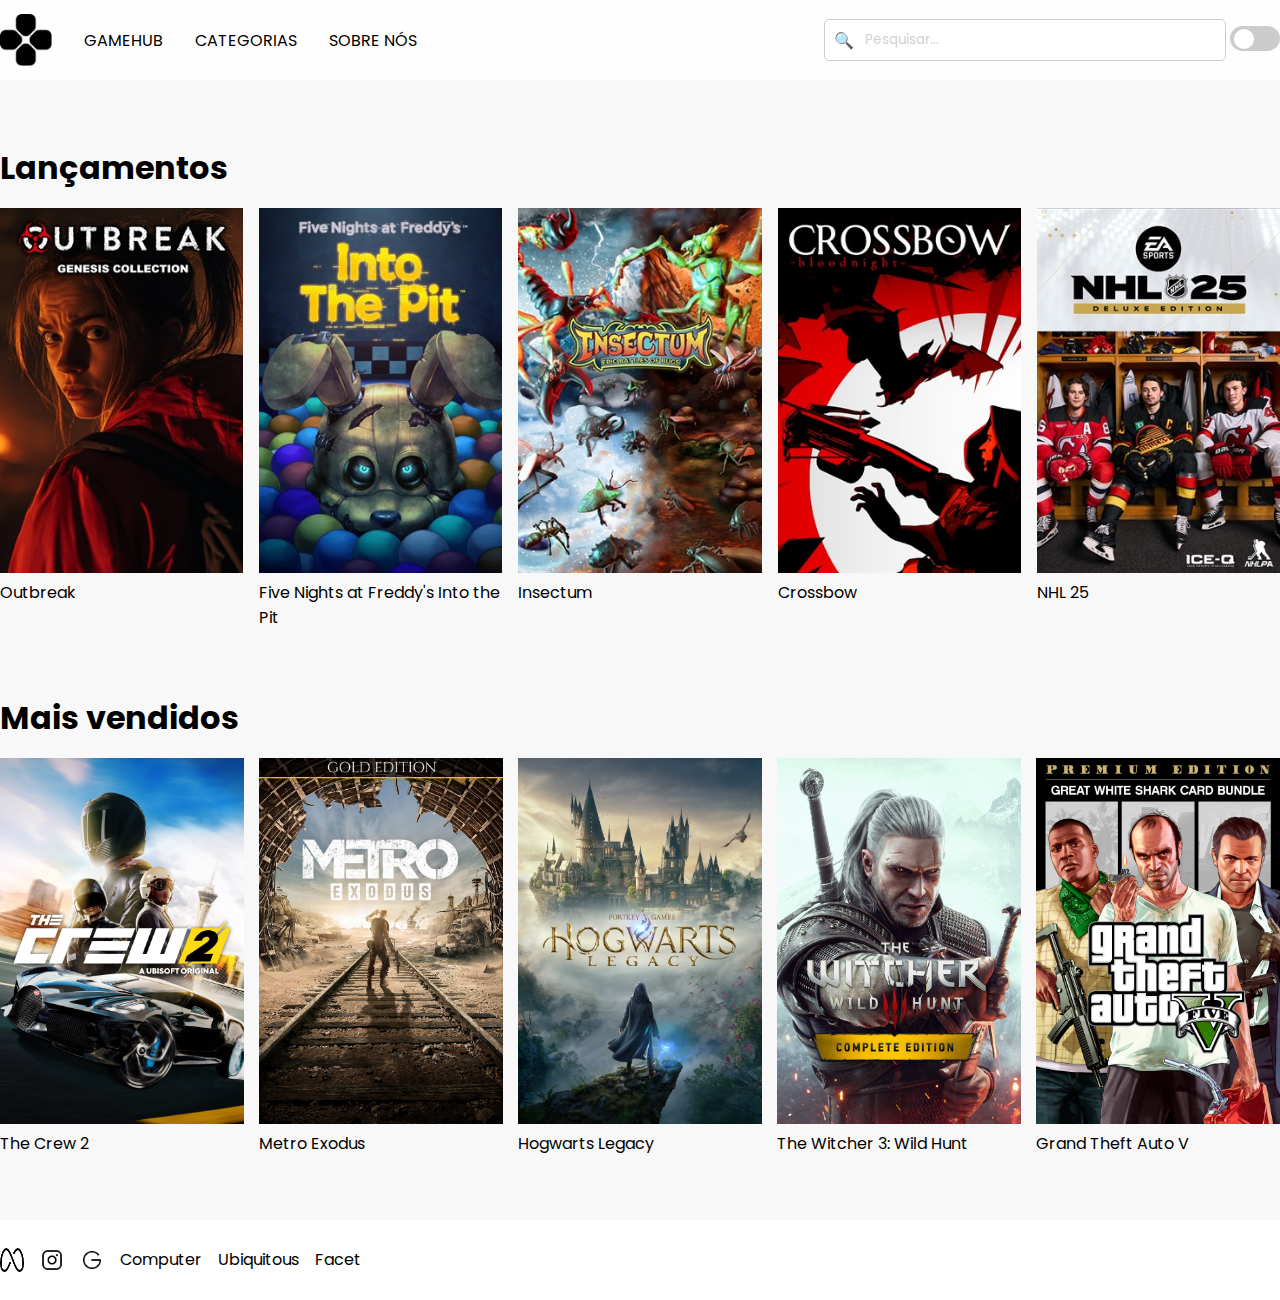
<file: index.html>
<!DOCTYPE html>
<html lang="en">

<head>
  <meta charset="UTF-8">
  <meta name="viewport" content="width=device-width, initial-scale=1.0">
  <title>GAMEHUB</title>

  <link rel="preconnect" href="https://fonts.googleapis.com">
  <link rel="preconnect" href="https://fonts.gstatic.com" crossorigin>
  <link href="https://fonts.googleapis.com/css2?family=Poppins:wght@500&display=swap" rel="stylesheet">
  <link rel="stylesheet" href="/style.css">
  

</head>

<body>

  
  <header class="menu">
    <div class="container-menu">
      <div class="menu-link">
        <img src="imagens/logo.png" alt="">
        <a href="">GAMEHUB</a>
        <a href="">CATEGORIAS</a>
        <a href="">SOBRE NÓS</a>
      </div>

      <div class="search-container">
        <input type="text" class="search-box" name="query" placeholder="Pesquisar..." required>


        

      <label class="switch">
        <input type="checkbox" id="botao-modo-noturno">
        <span class="slider"></span>
      </label>

    </div>
  </header>
  <section class="container espaco">
    <h1>Lançamentos</h1>
    <div class="lancamentos">
      <div>
      <img src="imagens/jogo1.png" alt="jogo 1">
      <p>Outbreak</p>
    </div>
    <div>
      <img src="imagens/jogo2.jpg" alt="jogo 2">
      <p>Five Nights at Freddy's Into the Pit</p>
    </div>
    <div>
      <img src="imagens/jogo3.jpg" alt="jogo 3">
      <p>Insectum</p>
    </div>
    <div>
      <img src="imagens/jogo4.jpg" alt="jogo 4">
      <p>Crossbow</p>
    </div>
    <div>
      <img src="imagens/jogo5.jpg" alt="jogo 5">
      <p>NHL 25</p>
    </div>

    </div>
  </section>

  <section class="container espaco">
    <h1>Mais vendidos</h1>
    <div class="jogos">
      <div>
      <img src="imagens/jogo6.jpg" alt="jogo 6">
      <p>The Crew 2</p>
    </div>
    <div>
      <img src="imagens/jogo7.jpg" alt="jogo 7">
      <p>Metro Exodus</p>
    </div>
    <div>
      <img src="imagens/jogo8.jpg" alt="jogo 8">
      <p>Hogwarts Legacy</p>
    </div>
    <div>
      <img src="imagens/jogo9.jpg" alt="jogo 9">
      <p>The Witcher 3: Wild Hunt  </p>
    </div>
    <div>
      <img src="imagens/jogo10.jpg" alt="jogo 10">
      <p>Grand Theft Auto V</p>
    </div>
    </div>
  </section>


  <footer class="rodape">
    <div class="rodape-container">
      <img src="/imagens/metta.png" alt="metta">
      <img src="/imagens/insta.png" alt="Intagram">
      <img src="/imagens/google.png" alt="Google">
      <p>Computer</p>
      <p>Ubiquitous</p>
      <p>Facet</p>


    </div>
  </footer>


</body>
<script src="/mensal.js"></script>

</html>
</file>
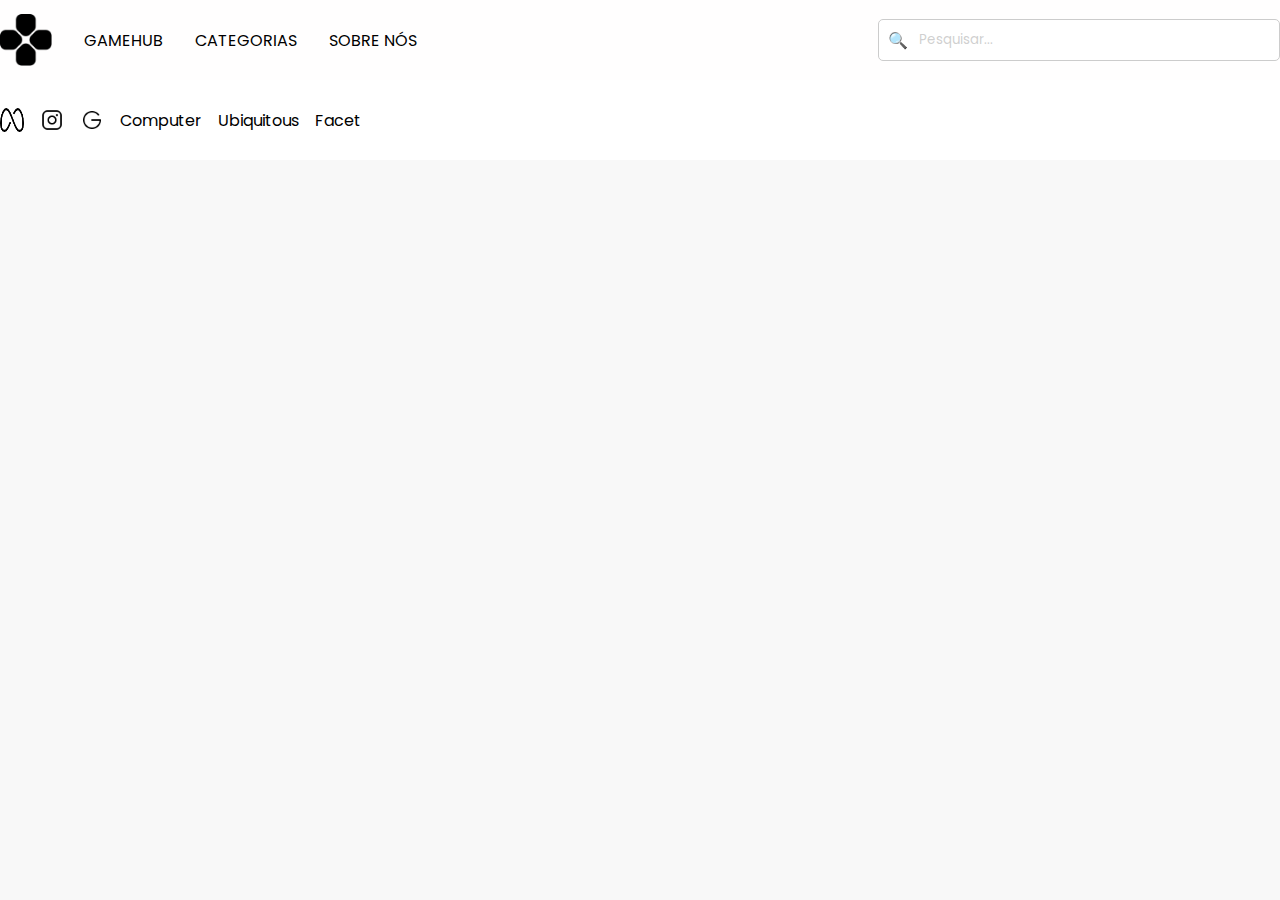
<file: pag.html>
<!DOCTYPE html>
<html lang="en">
<head>
  <meta charset="UTF-8">
  <meta name="viewport" content="width=device-width, initial-scale=1.0">

  <title>GAMEHUB-2</title>
  <link rel="preconnect" href="https://fonts.googleapis.com">
  <link rel="preconnect" href="https://fonts.gstatic.com" crossorigin>
  <link href="https://fonts.googleapis.com/css2?family=Poppins:wght@500&display=swap" rel="stylesheet">
  <link rel="stylesheet" href="/style.css">
</head>
<body>
  <header class="menu">
    <div class="container-menu">
      <div class="menu-link">
        <img src="/imagens/logo.png" alt="">
        <a href="/">GAMEHUB</a>
        <a href="/">CATEGORIAS</a>
        <a href="">SOBRE NÓS</a>
      </div>
      <div class="search-container">
        <input type="text" class="search-box" name="query" placeholder="Pesquisar..." required>
      </div>
    </div>
  </header>














  <footer class="rodape">
    <div class="rodape-container">
      <img src="/imagens/metta.png" alt="metta">
      <img src="/imagens/insta.png" alt="Intagram">
      <img src="/imagens/google.png" alt="Google">
      <p>Computer</p>
      <p>Ubiquitous</p>
      <p>Facet</p>
    </div>
  </footer>

</body>
</html>
</file>
<file: style.css>
* {
  margin: 0;
  padding: 0;
  font-family: "Poppins", system-ui;
}

body {
  background: #f8f8f8;
}
.container-menu {
  display: flex;
  max-width: 1280px;
  height: 80px;
  margin: 0 auto;
  align-items: center;
  min-width: 1280px;
  justify-content: space-between;
}
.menu-link {
  display: flex;
  gap: 32px;
  align-items: center;
}

.menu-link img {
  width: 52px;
  height: 52px;
}

/* Estilizando a barra de pesquisa */
.search-container {
  display: inline-block;
  position: relative;
}

.search-box {
  padding: 10px 10px 10px 40px; /* Espaço para a lupa */
  border: 1px solid #ccc;
  border-radius: 5px;
  width: 350px;
}

.search-box::placeholder {
  color: #b0b0b09d;
}

.search-container::before {
  content: "\1F50D"; /* Ícone da lupa */
  position: absolute;
  left: 10px;
  top: 50%;
  transform: translateY(-50%);
  font-size: 16px;
  color: #101010;
}

.menu {
  display: flex;
  justify-content: space-between;
  background-color: #fffefe;
}

.menu a {
  color: rgb(0, 0, 0);
  text-decoration: none;
}

.menu a:hover {
  background-color: #f8f3f3;
}
.menu-link img:hover{
  background-color: #f8f3f3;

}

.container {
  display: flex;
  max-width: 1280px;
  flex-direction: column;
  margin: 0 auto;
}

.espaco {
  gap: 16px;
  margin-top: 64px;
  margin-bottom: 64px;
}

.lancamentos {
  display: flex;
  gap: 16px;
  overflow-x: auto;
}

.lancamentos img {
  max-width: 100%;
}


.jogos {
  display: flex;
  gap: 15px;
  overflow: auto;
}
.jogos img {
  width: 280px;
  max-width: 100%;
}

.rodape {
  background-color: #ffffff;
}
.rodape-container {
  display: flex;
  max-width: 1280px;
  height: 80px;
  margin: 0 auto;
  align-items: center;
  gap: 16px;
}
.rodape-container img {
  width: 24px;
  height: 24px;
}


/* Estilos para o modo noturno */
.modo-noturno {
  background-color: #121212;
  color: #ffffff;
}

.modo-noturno .menu {
  background-color: #333333;
}

.modo-noturno .container-menu a {
  color: #ffffff;
}

.modo-noturno .lancamentos div,
.modo-noturno .jogos div {
  background-color: #1e1e1e;
  color: #ffffff;
}


/* Estilo do interruptor */
.switch {
  position: relative;
  display: inline-block;
  width: 50px;
  height: 25px;
}

.switch input {
  opacity: 0;
  width: 0;
  height: 0;
}

.slider {
  position: absolute;
  cursor: pointer;
  top: 0;
  left: 0;
  right: 0;
  bottom: 0;
  background-color: #ccc;
  transition: .4s;
  border-radius: 25px;
}

.slider:before {
  position: absolute;
  content: "";
  height: 20px;
  width: 20px;
  left: 4px;
  bottom: 2.5px;
  background-color: white;
  transition: .4s;
  border-radius: 50%;
}

/* Estilo para quando o botão está ativado */
input:checked + .slider {
  background-color: #2196F3;
}

input:checked + .slider:before {
  transform: translateX(24px);
}
</file>
